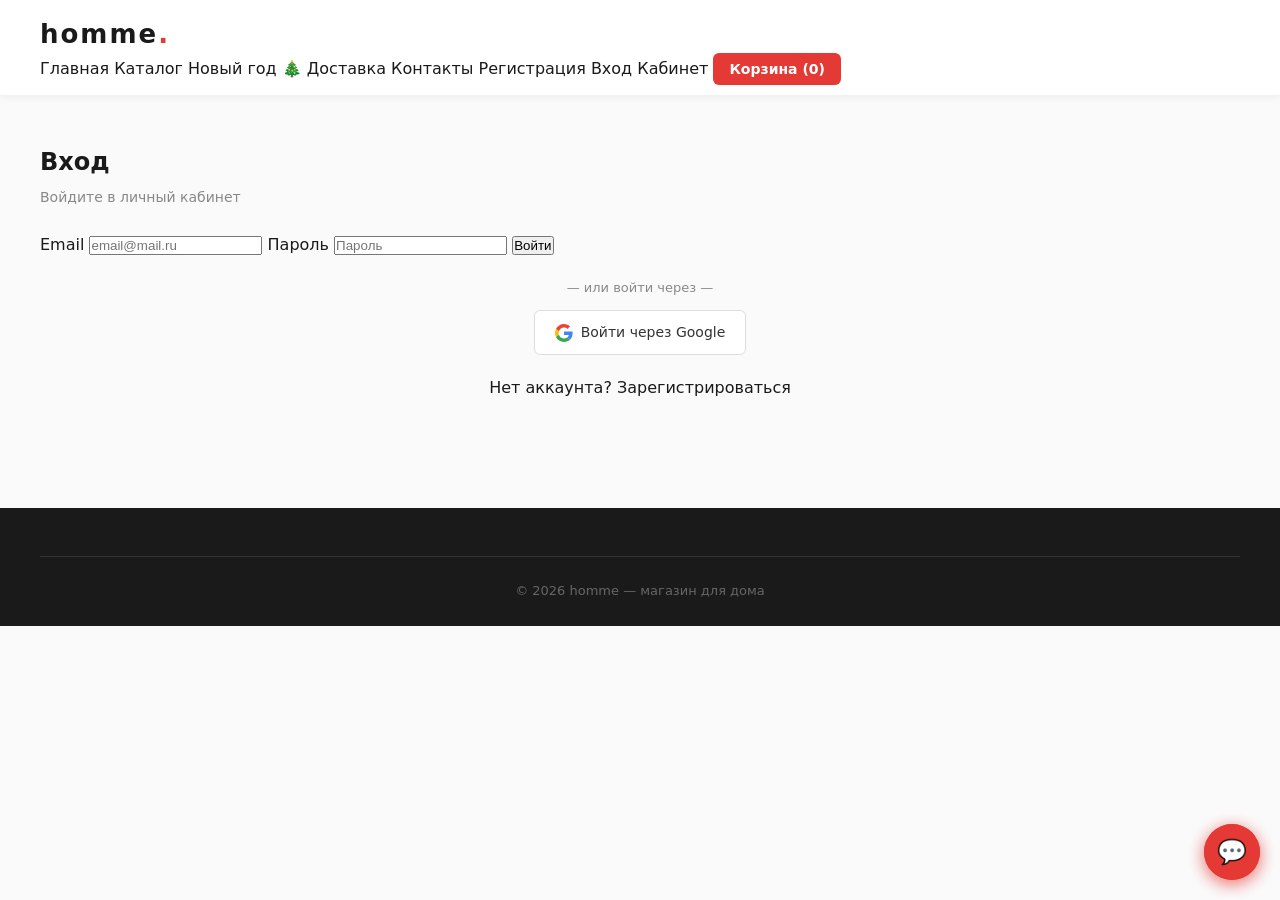
<file: homme/account.html>
<!DOCTYPE html>
<html lang="ru">
<head>
    <meta charset="UTF-8">
    <meta name="viewport" content="width=device-width, initial-scale=1.0">
    <title>Кабинет — homme</title>
    <link rel="stylesheet" href="main.css">
</head>
<body>

<header>
    <a href="index.html" class="logo">homme<span>.</span></a>
    <nav>
        <a href="index.html">Главная</a>
        <a href="catalog.html">Каталог</a>
        <a href="newyear.html">Новый год 🎄</a>
        <a href="delivery.html">Доставка</a>
        <a href="contacts.html">Контакты</a>
        <a href="register.html">Регистрация</a>
        <a href="login.html">Вход</a>
        <a href="account.html">Кабинет</a>
        <a href="cart.html" class="cart-link">Корзина (0)</a>
    </nav>
</header>

<section>
    <h2 class="section-title">Личный кабинет</h2>
    <p class="section-sub">Добро пожаловать!</p>
    <div style="max-width:500px; margin:0 auto; text-align:left;">
        <p><b>Имя:</b> <span id="user-name">Загрузка...</span></p>
        <p><b>Email:</b> <span id="user-email">Загрузка...</span></p>
        <p style="margin-top:16px;">
            <a href="cart.html">Перейти в корзину →</a>
            &nbsp;|&nbsp;
            <a href="#" onclick="logoutUser(); return false;">Выйти</a>
        </p>
    </div>

    <div style="max-width:500px; margin:20px auto; text-align:left;">
        <h3 style="margin-bottom:10px;">История заказов</h3>
        <div id="orders-list"></div>
    </div>
</section>

<script>
window.onload = function () {
    loadAccount();
    showCount();
};
</script>

<footer>
    <div class="footer-bottom">© 2026 homme — магазин для дома</div>
</footer>

<script src="main.js"></script>
<script src="chat.js"></script>
</body>
</html>
</file>
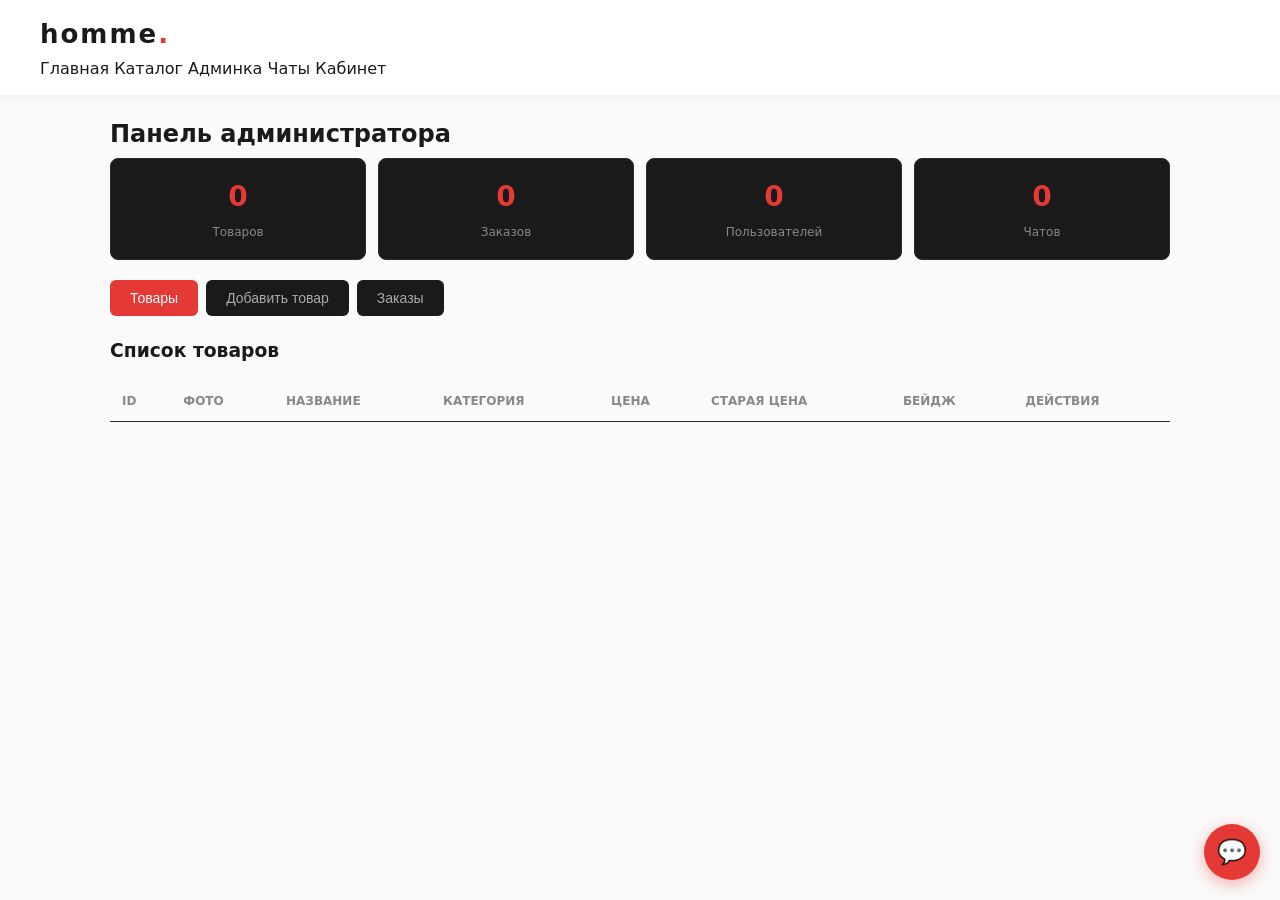
<file: homme/admin.html>
<!DOCTYPE html>
<html lang="ru">
<head>
    <meta charset="UTF-8">
    <meta name="viewport" content="width=device-width, initial-scale=1.0">
    <title>Админка — homme</title>
    <link rel="stylesheet" href="main.css">
    <style>
        .admin-wrap { max-width: 1100px; margin: 0 auto; padding: 20px; }
        .admin-tabs { display: flex; gap: 8px; margin-bottom: 20px; }
        .admin-tab {
            padding: 10px 20px; background: #1a1a1a; color: #aaa; border: none;
            border-radius: 6px; cursor: pointer; font-size: 14px; transition: all .2s;
        }
        .admin-tab.active { background: #e53935; color: #fff; }
        .admin-section { display: none; }
        .admin-section.active { display: block; }
        .admin-table { width: 100%; border-collapse: collapse; margin-top: 16px; }
        .admin-table th, .admin-table td { padding: 10px 12px; text-align: left; border-bottom: 1px solid #2a2a2a; font-size: 14px; }
        .admin-table th { color: #888; font-weight: 600; text-transform: uppercase; font-size: 12px; }
        .admin-table img { width: 50px; height: 40px; object-fit: cover; border-radius: 4px; }
        .admin-btn {
            padding: 6px 12px; border: none; border-radius: 4px; cursor: pointer;
            font-size: 12px; font-weight: 600; margin-right: 4px; transition: background .2s;
        }
        .admin-btn.edit { background: #43a047; color: #fff; }
        .admin-btn.edit:hover { background: #388e3c; }
        .admin-btn.del { background: #e53935; color: #fff; }
        .admin-btn.del:hover { background: #c62828; }
        .admin-form { background: #1a1a1a; padding: 20px; border-radius: 8px; margin-top: 16px; }
        .admin-form label { display: block; margin-top: 10px; font-size: 13px; color: #aaa; }
        .admin-form input, .admin-form textarea, .admin-form select {
            width: 100%; padding: 8px 10px; margin-top: 4px; border: 1px solid #333;
            border-radius: 4px; background: #2a2a2a; color: #fff; font-size: 14px; box-sizing: border-box;
        }
        .admin-form textarea { height: 80px; resize: vertical; }
        .admin-form button { margin-top: 16px; padding: 10px 24px; background: #e53935; color: #fff; border: none; border-radius: 6px; cursor: pointer; font-weight: 600; }
        .admin-form button:hover { background: #c62828; }
        .admin-form .row { display: flex; gap: 12px; }
        .admin-form .row > div { flex: 1; }
        .upload-preview { margin-top: 8px; max-width: 200px; border-radius: 4px; }
        .admin-stats { display: grid; grid-template-columns: repeat(auto-fit, minmax(180px, 1fr)); gap: 12px; margin-bottom: 20px; }
        .stat-card { background: #1a1a1a; padding: 16px; border-radius: 8px; text-align: center; border: 1px solid #2a2a2a; }
        .stat-card .num { font-size: 28px; font-weight: 700; color: #e53935; }
        .stat-card .label { font-size: 12px; color: #888; margin-top: 4px; }
    </style>
</head>
<body>

<header>
    <a href="index.html" class="logo">homme<span>.</span></a>
    <nav>
        <a href="index.html">Главная</a>
        <a href="catalog.html">Каталог</a>
        <a href="admin.html">Админка</a>
        <a href="admin_chat.html">Чаты</a>
        <a href="account.html">Кабинет</a>
    </nav>
</header>

<div class="admin-wrap">
    <h2 class="section-title">Панель администратора</h2>

    <div class="admin-stats" id="admin-stats">
        <div class="stat-card"><div class="num" id="stat-products">0</div><div class="label">Товаров</div></div>
        <div class="stat-card"><div class="num" id="stat-orders">0</div><div class="label">Заказов</div></div>
        <div class="stat-card"><div class="num" id="stat-users">0</div><div class="label">Пользователей</div></div>
        <div class="stat-card"><div class="num" id="stat-chats">0</div><div class="label">Чатов</div></div>
    </div>

    <div class="admin-tabs">
        <button class="admin-tab active" onclick="showTab('products')">Товары</button>
        <button class="admin-tab" onclick="showTab('add')">Добавить товар</button>
        <button class="admin-tab" onclick="showTab('orders')">Заказы</button>
    </div>

    <!-- Товары -->
    <div id="tab-products" class="admin-section active">
        <h3 style="margin-bottom:12px;">Список товаров</h3>
        <table class="admin-table" id="products-table">
            <thead><tr><th>ID</th><th>Фото</th><th>Название</th><th>Категория</th><th>Цена</th><th>Старая цена</th><th>Бейдж</th><th>Действия</th></tr></thead>
            <tbody id="products-body"></tbody>
        </table>
    </div>

    <!-- Добавить товар -->
    <div id="tab-add" class="admin-section">
        <h3>Добавить / редактировать товар</h3>
        <div class="admin-form">
            <input type="hidden" id="edit-id">
            <div class="row">
                <div>
                    <label>Название</label>
                    <input type="text" id="prod-name" placeholder="Диван «Комфорт»">
                </div>
                <div>
                    <label>Категория</label>
                    <select id="prod-category">
                        <option>Мебель</option>
                        <option>Свет</option>
                        <option>Декор</option>
                        <option>Растения</option>
                        <option>Спальня</option>
                        <option>Кухня</option>
                        <option>Хранение</option>
                        <option>Ванная</option>
                        <option>Новый год</option>
                    </select>
                </div>
            </div>
            <div class="row">
                <div>
                    <label>Цена (₽)</label>
                    <input type="number" id="prod-price" placeholder="42990">
                </div>
                <div>
                    <label>Старая цена (₽)</label>
                    <input type="number" id="prod-old-price" placeholder="54990">
                </div>
            </div>
            <label>Описание</label>
            <textarea id="prod-desc" placeholder="Описание товара..."></textarea>
            <div class="row">
                <div>
                    <label>Бейдж</label>
                    <select id="prod-badge">
                        <option value="">Нет</option>
                        <option value="new">Новинка</option>
                        <option value="hit">Хит</option>
                        <option value="sale">Скидка</option>
                    </select>
                </div>
                <div>
                    <label>Кол-во на складе</label>
                    <input type="number" id="prod-stock" placeholder="10" value="10">
                </div>
            </div>
            <label>Фото товара</label>
            <input type="file" id="prod-image" accept="image/*" onchange="previewImage(this)">
            <img id="img-preview" class="upload-preview" style="display:none;">
            <input type="hidden" id="prod-image-path">
            <br>
            <button onclick="saveProduct()">Сохранить товар</button>
            <button onclick="resetForm()" style="background:#555; margin-left:8px;">Очистить</button>
        </div>
    </div>

    <!-- Заказы -->
    <div id="tab-orders" class="admin-section">
        <h3>Заказы</h3>
        <table class="admin-table" id="orders-table">
            <thead><tr><th>ID</th><th>Пользователь</th><th>Товары</th><th>Сумма</th><th>Статус</th><th>Дата</th></tr></thead>
            <tbody id="orders-body"></tbody>
        </table>
    </div>
</div>

<script src="main.js"></script>
<script>
function showTab(name) {
    document.querySelectorAll('.admin-section').forEach(function(s) { s.classList.remove('active'); });
    document.querySelectorAll('.admin-tab').forEach(function(t) { t.classList.remove('active'); });
    document.getElementById('tab-' + name).classList.add('active');
    event.target.classList.add('active');
    if (name === 'products') loadProducts();
    if (name === 'orders') loadOrders();
}

function loadProducts() {
    fetch('api/products.php')
        .then(function(r) { return r.json(); })
        .then(function(data) {
            var tbody = document.getElementById('products-body');
            tbody.innerHTML = '';
            (data.products || []).forEach(function(p) {
                var tr = document.createElement('tr');
                tr.innerHTML = '<td>' + p.id + '</td>' +
                    '<td><img src="' + (p.image || 'https://placehold.co/50x40/1a1a1a/e0e0e0?text=Фото') + '" alt=""></td>' +
                    '<td>' + p.name + '</td>' +
                    '<td>' + p.category + '</td>' +
                    '<td>' + p.price + ' ₽</td>' +
                    '<td>' + (p.old_price || '—') + '</td>' +
                    '<td>' + (p.badge || '—') + '</td>' +
                    '<td><button class="admin-btn edit" onclick="editProduct(' + p.id + ')">Изм.</button><button class="admin-btn del" onclick="deleteProduct(' + p.id + ')">Удал.</button></td>';
                tbody.appendChild(tr);
            });
            document.getElementById('stat-products').textContent = (data.products || []).length;
        });
}

function loadOrders() {
    fetch('api/orders_get.php')
        .then(function(r) { return r.json(); })
        .then(function(data) {
            var tbody = document.getElementById('orders-body');
            tbody.innerHTML = '';
            (data.orders || []).forEach(function(o) {
                var tr = document.createElement('tr');
                tr.innerHTML = '<td>' + o.id + '</td>' +
                    '<td>User #' + o.user_id + '</td>' +
                    '<td>' + o.items_count + ' шт</td>' +
                    '<td>' + o.total + ' ₽</td>' +
                    '<td>' + o.status + '</td>' +
                    '<td>' + o.created_at + '</td>';
                tbody.appendChild(tr);
            });
            document.getElementById('stat-orders').textContent = (data.orders || []).length;
        });
}

function previewImage(input) {
    if (input.files && input.files[0]) {
        var reader = new FileReader();
        reader.onload = function(e) {
            var preview = document.getElementById('img-preview');
            preview.src = e.target.result;
            preview.style.display = 'block';
        };
        reader.readAsDataURL(input.files[0]);
    }
}

function saveProduct() {
    var id = document.getElementById('edit-id').value;
    var name = document.getElementById('prod-name').value.trim();
    var category = document.getElementById('prod-category').value;
    var price = parseInt(document.getElementById('prod-price').value);
    var oldPrice = document.getElementById('prod-old-price').value;
    var desc = document.getElementById('prod-desc').value.trim();
    var badge = document.getElementById('prod-badge').value;
    var stock = parseInt(document.getElementById('prod-stock').value) || 0;

    if (!name || !category || !price) {
        alert('Заполните название, категорию и цену');
        return;
    }

    // Upload image first if selected
    var fileInput = document.getElementById('prod-image');
    if (fileInput.files && fileInput.files[0]) {
        var formData = new FormData();
        formData.append('image', fileInput.files[0]);
        fetch('api/upload.php', { method: 'POST', body: formData })
            .then(function(r) { return r.json(); })
            .then(function(data) {
                if (data.success) {
                    document.getElementById('prod-image-path').value = data.path;
                    doSaveProduct(id, name, category, price, oldPrice, desc, badge, stock, data.path);
                } else {
                    alert('Ошибка загрузки фото: ' + data.error);
                }
            });
    } else {
        var existingPath = document.getElementById('prod-image-path').value;
        doSaveProduct(id, name, category, price, oldPrice, desc, badge, stock, existingPath);
    }
}

function doSaveProduct(id, name, category, price, oldPrice, desc, badge, stock, imagePath) {
    var data = {
        name: name,
        category: category,
        price: price,
        old_price: oldPrice ? parseInt(oldPrice) : null,
        description: desc,
        image: imagePath || null,
        badge: badge || null,
        stock: stock
    };

    var url = 'api/products.php';
    var method = 'POST';
    if (id) {
        data.id = parseInt(id);
        method = 'PUT';
    }

    fetch(url, {
        method: method,
        headers: { 'Content-Type': 'application/json' },
        body: JSON.stringify(data)
    })
    .then(function(r) { return r.json(); })
    .then(function(res) {
        if (res.success) {
            alert(id ? 'Товар обновлён' : 'Товар добавлен');
            resetForm();
            loadProducts();
            showTab('products');
        } else {
            alert(res.error || 'Ошибка');
        }
    });
}

function editProduct(id) {
    fetch('api/products.php')
        .then(function(r) { return r.json(); })
        .then(function(data) {
            var p = (data.products || []).find(function(x) { return x.id == id; });
            if (!p) return;
            document.getElementById('edit-id').value = p.id;
            document.getElementById('prod-name').value = p.name;
            document.getElementById('prod-category').value = p.category;
            document.getElementById('prod-price').value = p.price;
            document.getElementById('prod-old-price').value = p.old_price || '';
            document.getElementById('prod-desc').value = p.description || '';
            document.getElementById('prod-badge').value = p.badge || '';
            document.getElementById('prod-stock').value = p.stock;
            document.getElementById('prod-image-path').value = p.image || '';
            if (p.image) {
                var preview = document.getElementById('img-preview');
                preview.src = p.image;
                preview.style.display = 'block';
            }
            showTab('add');
            document.querySelector('.admin-tab:nth-child(2)').classList.add('active');
            document.querySelector('.admin-tab:nth-child(1)').classList.remove('active');
        });
}

function deleteProduct(id) {
    if (!confirm('Удалить товар #' + id + '?')) return;
    fetch('api/products.php', {
        method: 'DELETE',
        headers: { 'Content-Type': 'application/json' },
        body: JSON.stringify({ id: id })
    })
    .then(function(r) { return r.json(); })
    .then(function(res) {
        if (res.success) loadProducts();
        else alert(res.error || 'Ошибка');
    });
}

function resetForm() {
    document.getElementById('edit-id').value = '';
    document.getElementById('prod-name').value = '';
    document.getElementById('prod-price').value = '';
    document.getElementById('prod-old-price').value = '';
    document.getElementById('prod-desc').value = '';
    document.getElementById('prod-badge').value = '';
    document.getElementById('prod-stock').value = '10';
    document.getElementById('prod-image').value = '';
    document.getElementById('prod-image-path').value = '';
    document.getElementById('img-preview').style.display = 'none';
}

// Load stats
fetch('api/products.php').then(function(r) { return r.json(); }).then(function(d) {
    document.getElementById('stat-products').textContent = (d.products || []).length;
});
fetch('api/orders_get.php').then(function(r) { return r.json(); }).then(function(d) {
    document.getElementById('stat-orders').textContent = (d.orders || []).length;
});
fetch('api/chat_sessions.php').then(function(r) { return r.json(); }).then(function(d) {
    document.getElementById('stat-chats').textContent = (d.sessions || []).length;
});

loadProducts();
</script>
</body>
</html>
</file>
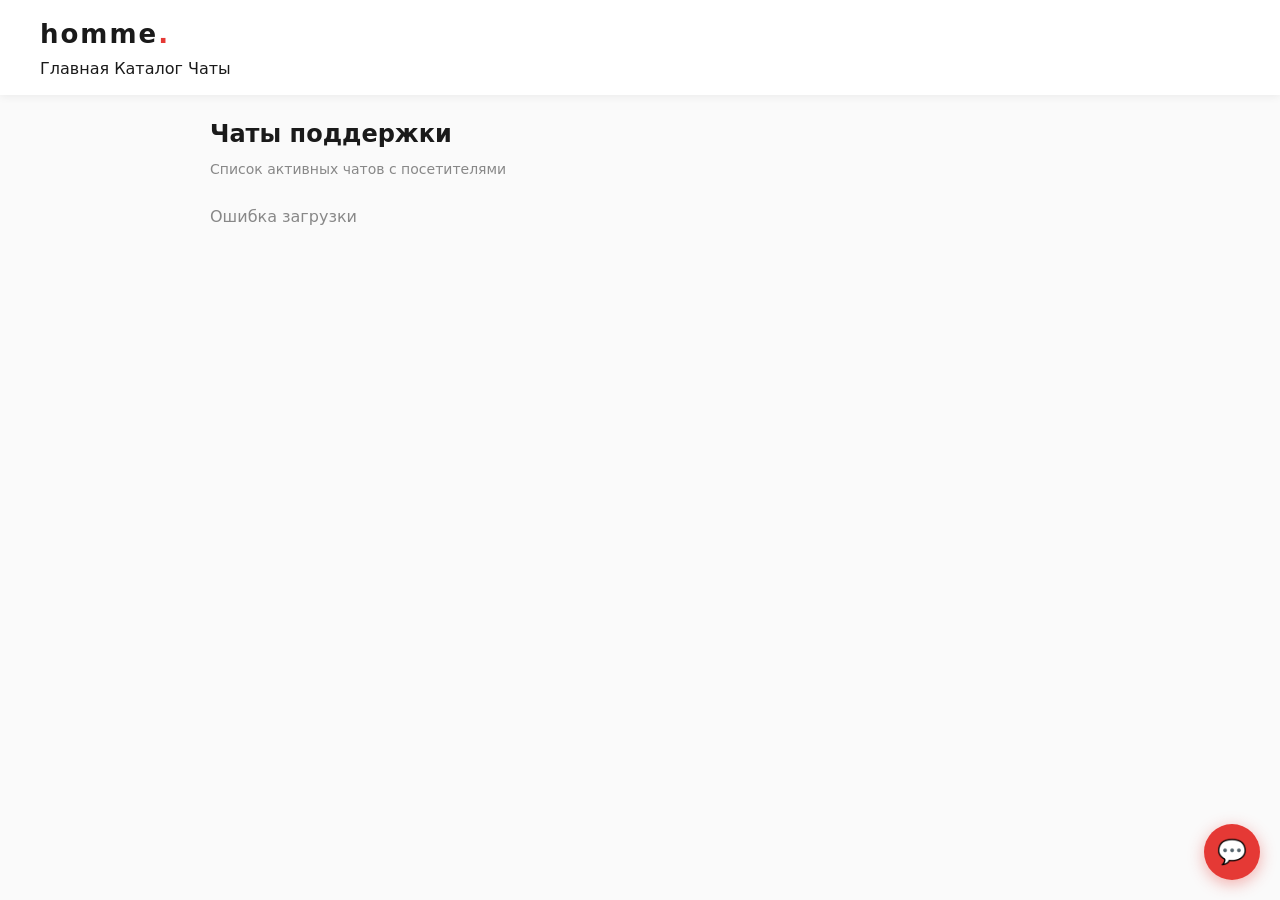
<file: homme/admin_chat.html>
<!DOCTYPE html>
<html lang="ru">
<head>
    <meta charset="UTF-8">
    <meta name="viewport" content="width=device-width, initial-scale=1.0">
    <title>Чаты — Админка homme</title>
    <link rel="stylesheet" href="main.css">
    <style>
        .admin-wrap { max-width: 900px; margin: 0 auto; padding: 20px; }
        .chat-list { display: flex; flex-direction: column; gap: 8px; margin-bottom: 20px; }
        .chat-item {
            padding: 12px 16px; background: #1a1a1a; border-radius: 8px;
            cursor: pointer; border: 1px solid #2a2a2a; transition: border-color .2s;
        }
        .chat-item:hover { border-color: #e53935; }
        .chat-item.active { border-color: #e53935; background: #222; }
        .chat-item .sid { font-size: 12px; color: #888; }
        .chat-item .last { font-size: 13px; color: #ccc; margin-top: 4px; }
        .admin-chat-box {
            background: #1a1a1a; border-radius: 8px; border: 1px solid #2a2a2a;
            padding: 16px; max-height: 400px; overflow-y: auto; margin-bottom: 12px;
        }
        .admin-msg { padding: 8px 12px; border-radius: 8px; font-size: 13px; margin-bottom: 8px; max-width: 80%; }
        .admin-msg.user { background: #2a2a2a; color: #f0f0f0; }
        .admin-msg.admin { background: #e53935; color: #fff; margin-left: auto; }
        .admin-input { display: flex; gap: 8px; }
        .admin-input input { flex: 1; padding: 10px; border: 1px solid #333; border-radius: 6px; background: #2a2a2a; color: #fff; }
        .admin-input button { padding: 10px 20px; background: #e53935; color: #fff; border: none; border-radius: 6px; cursor: pointer; }
    </style>
</head>
<body>

<header>
    <a href="index.html" class="logo">homme<span>.</span></a>
    <nav>
        <a href="index.html">Главная</a>
        <a href="catalog.html">Каталог</a>
        <a href="admin_chat.html">Чаты</a>
    </nav>
</header>

<div class="admin-wrap">
    <h2 class="section-title">Чаты поддержки</h2>
    <p class="section-sub">Список активных чатов с посетителями</p>

    <div class="chat-list" id="chat-list">
        <p style="color:#888;">Загрузка...</p>
    </div>

    <div id="admin-chat-area" style="display:none;">
        <h3 style="margin-bottom:12px;">Чат: <span id="admin-session-id"></span></h3>
        <div class="admin-chat-box" id="admin-chat-box"></div>
        <div class="admin-input">
            <input type="text" id="admin-reply" placeholder="Ответить...">
            <button onclick="sendReply()">Отправить</button>
        </div>
    </div>
</div>

<script src="main.js"></script>
<script>
var currentSession = null;
var adminLastId = 0;
var adminPoll = null;

function loadChats() {
    fetch('api/chat_sessions.php')
        .then(function(r) { return r.json(); })
        .then(function(data) {
            var list = document.getElementById('chat-list');
            if (!data.success || data.sessions.length === 0) {
                list.innerHTML = '<p style="color:#888;">Нет активных чатов</p>';
                return;
            }
            list.innerHTML = '';
            data.sessions.forEach(function(s) {
                var div = document.createElement('div');
                div.className = 'chat-item';
                div.innerHTML = '<div class="sid">' + s.session_id + '</div><div class="last">' + (s.last_message || 'Нет сообщений') + '</div>';
                div.onclick = function() { openChat(s.session_id); };
                list.appendChild(div);
            });
        })
        .catch(function() { document.getElementById('chat-list').innerHTML = '<p style="color:#888;">Ошибка загрузки</p>'; });
}

function openChat(sid) {
    currentSession = sid;
    adminLastId = 0;
    document.getElementById('admin-session-id').textContent = sid;
    document.getElementById('admin-chat-area').style.display = 'block';
    document.getElementById('admin-chat-box').innerHTML = '';
    loadAdminMessages();
    if (adminPoll) clearInterval(adminPoll);
    adminPoll = setInterval(loadAdminMessages, 3000);
}

function loadAdminMessages() {
    if (!currentSession) return;
    fetch('api/chat_get.php?session_id=' + encodeURIComponent(currentSession) + '&last_id=' + adminLastId)
        .then(function(r) { return r.json(); })
        .then(function(data) {
            if (data.success) {
                data.messages.forEach(function(msg) {
                    var div = document.createElement('div');
                    div.className = 'admin-msg ' + msg.sender;
                    div.textContent = msg.message;
                    document.getElementById('admin-chat-box').appendChild(div);
                    if (msg.id > adminLastId) adminLastId = msg.id;
                });
                var box = document.getElementById('admin-chat-box');
                box.scrollTop = box.scrollHeight;
            }
        })
        .catch(function() {});
}

function sendReply() {
    var input = document.getElementById('admin-reply');
    var text = input.value.trim();
    if (!text || !currentSession) return;
    input.value = '';
    fetch('api/chat_send.php', {
        method: 'POST',
        headers: { 'Content-Type': 'application/json' },
        body: JSON.stringify({ session_id: currentSession, message: text, sender: 'admin' })
    })
    .then(function(r) { return r.json(); })
    .then(function(data) {
        if (data.success) {
            var div = document.createElement('div');
            div.className = 'admin-msg admin';
            div.textContent = text;
            document.getElementById('admin-chat-box').appendChild(div);
            var box = document.getElementById('admin-chat-box');
            box.scrollTop = box.scrollHeight;
        }
    })
    .catch(function() {});
}

loadChats();
setInterval(loadChats, 10000);
</script>
</body>
</html>
</file>
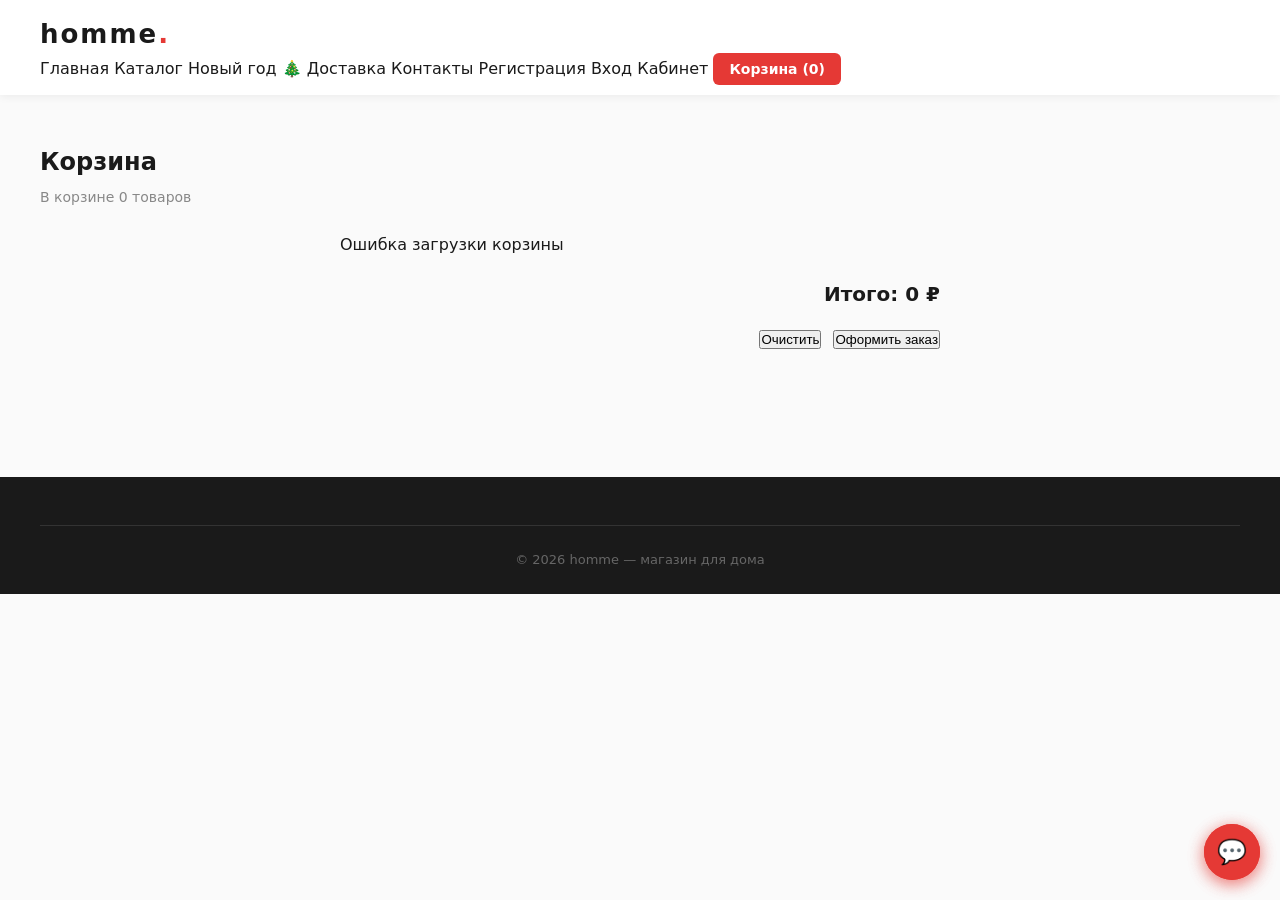
<file: homme/cart.html>
<!DOCTYPE html>
<html lang="ru">
<head>
    <meta charset="UTF-8">
    <meta name="viewport" content="width=device-width, initial-scale=1.0">
    <title>Корзина — homme</title>
    <link rel="stylesheet" href="main.css">
</head>
<body>

<header>
    <a href="index.html" class="logo">homme<span>.</span></a>
    <nav>
        <a href="index.html">Главная</a>
        <a href="catalog.html">Каталог</a>
        <a href="newyear.html">Новый год 🎄</a>
        <a href="delivery.html">Доставка</a>
        <a href="contacts.html">Контакты</a>
        <a href="register.html">Регистрация</a>
        <a href="login.html">Вход</a>
        <a href="account.html">Кабинет</a>
        <a href="cart.html" class="cart-link">Корзина (0)</a>
    </nav>
</header>

<section>
    <h2 class="section-title">Корзина</h2>
    <p id="cart-info" class="section-sub">В корзине 0 товаров</p>
    <div id="cart-items" style="max-width:600px; margin:0 auto;"></div>
    <div style="max-width:600px; margin:20px auto; text-align:right; font-size:20px; font-weight:700;">
        Итого: <span id="cart-total">0 ₽</span>
    </div>
    <div style="max-width:600px; margin:20px auto; display:flex; gap:12px; justify-content:flex-end;">
        <button onclick="clearCart()">Очистить</button>
        <button onclick="checkout()">Оформить заказ</button>
    </div>
</section>

<footer>
    <div class="footer-bottom">© 2026 homme — магазин для дома</div>
</footer>

<script src="main.js"></script>
<script src="chat.js"></script>
</body>
</html>
</file>
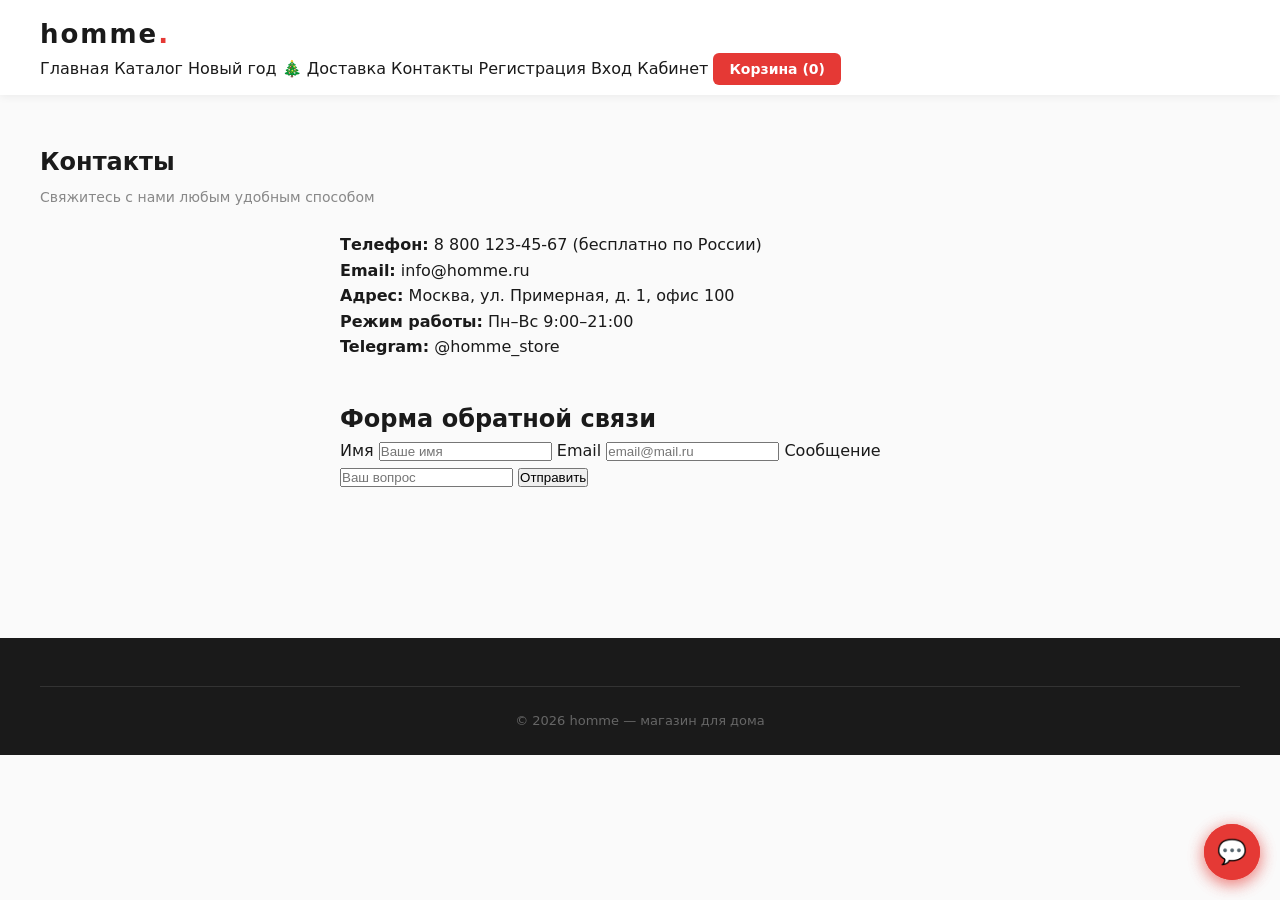
<file: homme/contacts.html>
<!DOCTYPE html>
<html lang="ru">
<head>
    <meta charset="UTF-8">
    <meta name="viewport" content="width=device-width, initial-scale=1.0">
    <title>Контакты — homme</title>
    <link rel="stylesheet" href="main.css">
</head>
<body>

<header>
    <a href="index.html" class="logo">homme<span>.</span></a>
    <nav>
        <a href="index.html">Главная</a>
        <a href="catalog.html">Каталог</a>
        <a href="newyear.html">Новый год 🎄</a>
        <a href="delivery.html">Доставка</a>
        <a href="contacts.html">Контакты</a>
        <a href="register.html">Регистрация</a>
        <a href="login.html">Вход</a>
        <a href="account.html">Кабинет</a>
        <a href="cart.html" class="cart-link">Корзина (0)</a>
    </nav>
</header>

<section>
    <h2 class="section-title">Контакты</h2>
    <p class="section-sub">Свяжитесь с нами любым удобным способом</p>

    <div style="max-width:600px; margin:0 auto; text-align:left;">
        <p><b>Телефон:</b> <a href="tel:+78001234567">8 800 123-45-67</a> (бесплатно по России)</p>
        <p><b>Email:</b> <a href="mailto:info@homme.ru">info@homme.ru</a></p>
        <p><b>Адрес:</b> Москва, ул. Примерная, д. 1, офис 100</p>
        <p><b>Режим работы:</b> Пн–Вс 9:00–21:00</p>
        <p><b>Telegram:</b> <a href="https://t.me/homme_store" target="_blank">@homme_store</a></p>
    </div>

    <div style="max-width:600px; margin:40px auto; text-align:left;">
        <h2>Форма обратной связи</h2>
        <form class="form" onsubmit="return sendForm(this)">
            <label for="name">Имя</label>
            <input type="text" id="name" placeholder="Ваше имя" required>
            <label for="email">Email</label>
            <input type="email" id="email" placeholder="email@mail.ru" required>
            <label for="msg">Сообщение</label>
            <input type="text" id="msg" placeholder="Ваш вопрос" required>
            <button type="submit">Отправить</button>
            <p class="note" style="display:none; color:#9f9; margin-top:10px;">Сообщение отправлено!</p>
        </form>
    </div>
</section>

<footer>
    <div class="footer-bottom">© 2026 homme — магазин для дома</div>
</footer>

<script src="main.js"></script>
<script src="chat.js"></script>
</body>
</html>
</file>
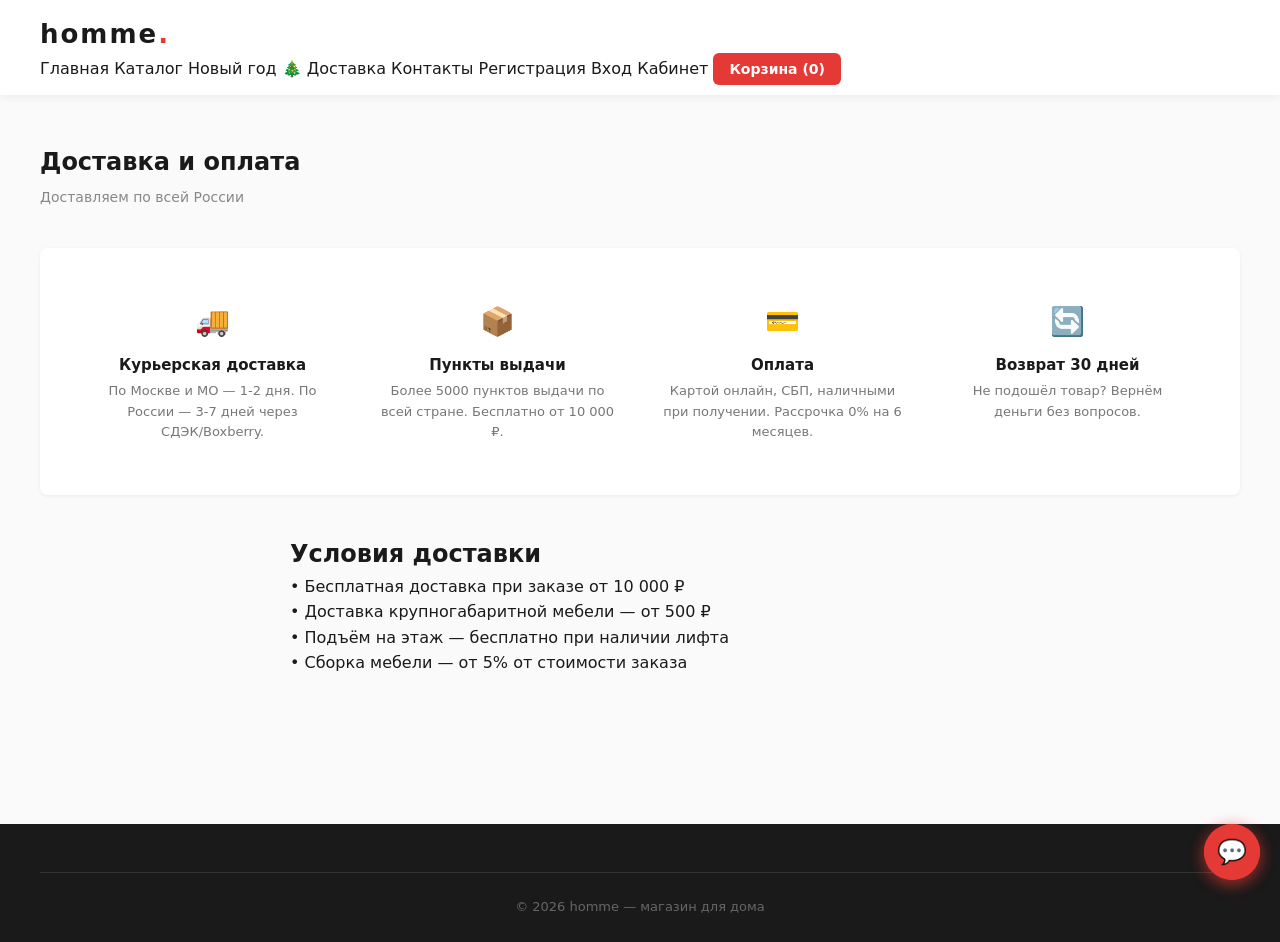
<file: homme/delivery.html>
<!DOCTYPE html>
<html lang="ru">
<head>
    <meta charset="UTF-8">
    <meta name="viewport" content="width=device-width, initial-scale=1.0">
    <title>Доставка — homme</title>
    <link rel="stylesheet" href="main.css">
</head>
<body>

<header>
    <a href="index.html" class="logo">homme<span>.</span></a>
    <nav>
        <a href="index.html">Главная</a>
        <a href="catalog.html">Каталог</a>
        <a href="newyear.html">Новый год 🎄</a>
        <a href="delivery.html">Доставка</a>
        <a href="contacts.html">Контакты</a>
        <a href="register.html">Регистрация</a>
        <a href="login.html">Вход</a>
        <a href="account.html">Кабинет</a>
        <a href="cart.html" class="cart-link">Корзина (0)</a>
    </nav>
</header>

<section>
    <h2 class="section-title">Доставка и оплата</h2>
    <p class="section-sub">Доставляем по всей России</p>

    <div class="features">
        <div class="feature">
            <div class="icon">🚚</div>
            <h3>Курьерская доставка</h3>
            <p>По Москве и МО — 1-2 дня. По России — 3-7 дней через СДЭК/Boxberry.</p>
        </div>
        <div class="feature">
            <div class="icon">📦</div>
            <h3>Пункты выдачи</h3>
            <p>Более 5000 пунктов выдачи по всей стране. Бесплатно от 10 000 ₽.</p>
        </div>
        <div class="feature">
            <div class="icon">💳</div>
            <h3>Оплата</h3>
            <p>Картой онлайн, СБП, наличными при получении. Рассрочка 0% на 6 месяцев.</p>
        </div>
        <div class="feature">
            <div class="icon">🔄</div>
            <h3>Возврат 30 дней</h3>
            <p>Не подошёл товар? Вернём деньги без вопросов.</p>
        </div>
    </div>

    <div style="max-width:700px; margin:40px auto; text-align:left;">
        <h2>Условия доставки</h2>
        <p>• Бесплатная доставка при заказе от 10 000 ₽</p>
        <p>• Доставка крупногабаритной мебели — от 500 ₽</p>
        <p>• Подъём на этаж — бесплатно при наличии лифта</p>
        <p>• Сборка мебели — от 5% от стоимости заказа</p>
    </div>
</section>

<footer>
    <div class="footer-bottom">© 2026 homme — магазин для дома</div>
</footer>

<script src="main.js"></script>
<script src="chat.js"></script>
</body>
</html>
</file>
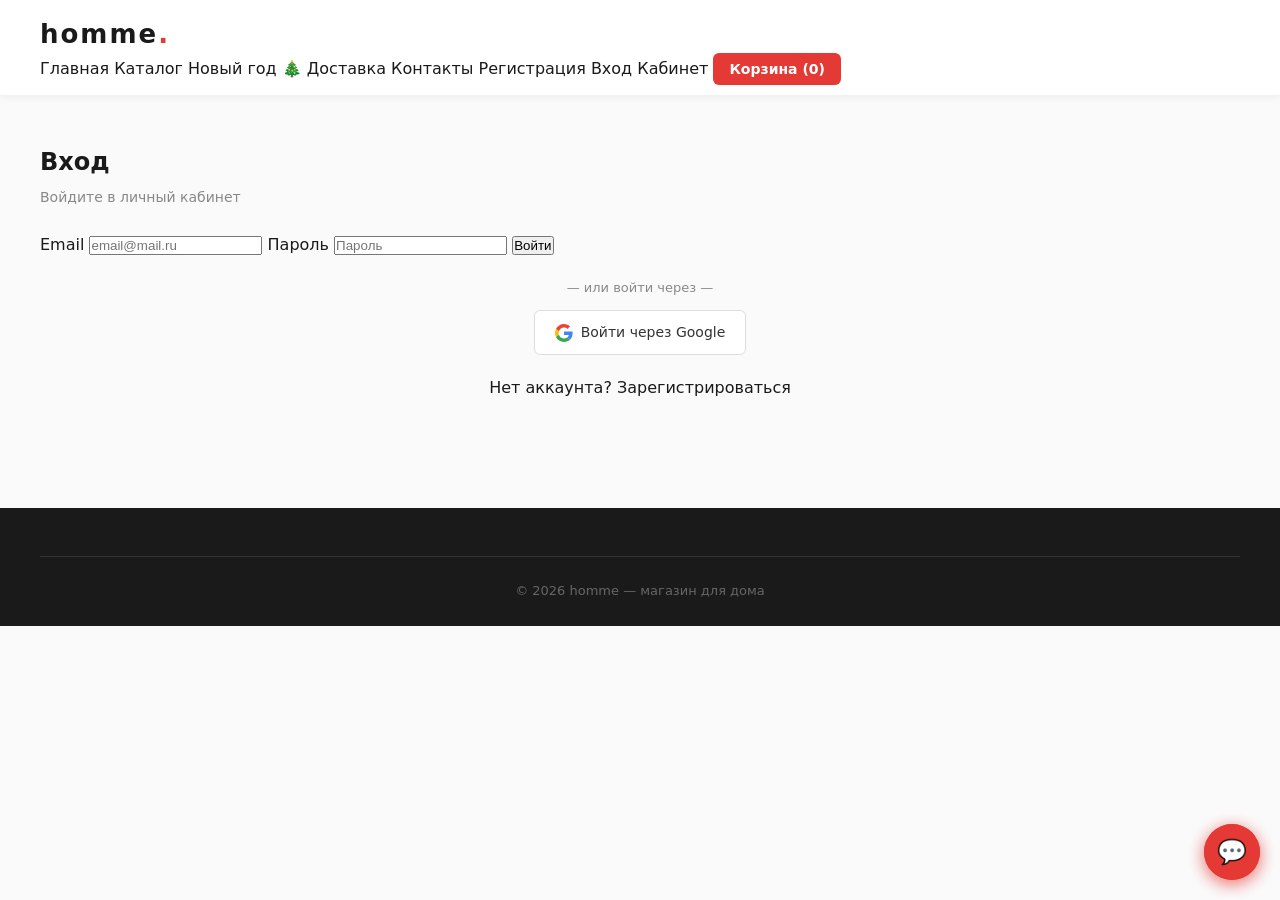
<file: homme/login.html>
<!DOCTYPE html>
<html lang="ru">
<head>
    <meta charset="UTF-8">
    <meta name="viewport" content="width=device-width, initial-scale=1.0">
    <title>Вход — homme</title>
    <link rel="stylesheet" href="main.css">
</head>
<body>

<header>
    <a href="index.html" class="logo">homme<span>.</span></a>
    <nav>
        <a href="index.html">Главная</a>
        <a href="catalog.html">Каталог</a>
        <a href="newyear.html">Новый год 🎄</a>
        <a href="delivery.html">Доставка</a>
        <a href="contacts.html">Контакты</a>
        <a href="register.html">Регистрация</a>
        <a href="login.html">Вход</a>
        <a href="account.html">Кабинет</a>
        <a href="cart.html" class="cart-link">Корзина (0)</a>
    </nav>
</header>

<section>
    <h2 class="section-title">Вход</h2>
    <p class="section-sub">Войдите в личный кабинет</p>
    <form class="form" onsubmit="event.preventDefault(); loginUser(document.getElementById('login-email').value, document.getElementById('login-password').value);">
        <label for="login-email">Email</label>
        <input type="email" id="login-email" placeholder="email@mail.ru" required>
        <label for="login-password">Пароль</label>
        <input type="password" id="login-password" placeholder="Пароль" required>
        <button type="submit">Войти</button>
        <p class="note" id="login-note" style="display:none; color:#9f9; margin-top:10px;">Вы вошли!</p>
    </form>

    <div style="text-align:center; margin:20px 0;">
        <p style="color:#888; font-size:13px; margin-bottom:12px;">— или войти через —</p>
        <a href="api/google_login.php" style="display:inline-flex; align-items:center; gap:8px; padding:10px 20px; background:#fff; color:#333; border:1px solid #ddd; border-radius:6px; font-size:14px; font-weight:500; text-decoration:none; transition:background .2s;">
            <svg width="18" height="18" viewBox="0 0 48 48"><path fill="#EA4335" d="M24 9.5c3.54 0 6.71 1.22 9.21 3.6l6.85-6.85C35.9 2.38 30.47 0 24 0 14.62 0 6.51 5.38 2.56 13.22l7.98 6.19C12.43 13.72 17.74 9.5 24 9.5z"/><path fill="#4285F4" d="M46.98 24.55c0-1.57-.15-3.09-.38-4.55H24v9.02h12.94c-.58 2.96-2.26 5.48-4.78 7.18l7.73 6c4.51-4.18 7.09-10.36 7.09-17.65z"/><path fill="#FBBC05" d="M10.53 28.59c-.48-1.45-.76-2.99-.76-4.59s.27-3.14.76-4.59l-7.98-6.19C.92 16.46 0 20.12 0 24c0 3.88.92 7.54 2.56 10.78l7.97-6.19z"/><path fill="#34A853" d="M24 48c6.48 0 11.93-2.13 15.89-5.81l-7.73-6c-2.15 1.45-4.92 2.3-8.16 2.3-6.26 0-11.57-4.22-13.47-9.91l-7.98 6.19C6.51 42.62 14.62 48 24 48z"/></svg>
            Войти через Google
        </a>
    </div>
    <p style="text-align:center; margin-top:16px;">Нет аккаунта? <a href="register.html">Зарегистрироваться</a></p>
</section>

<footer>
    <div class="footer-bottom">© 2026 homme — магазин для дома</div>
</footer>

<script src="main.js"></script>
<script src="chat.js"></script>
</body>
</html>
</file>
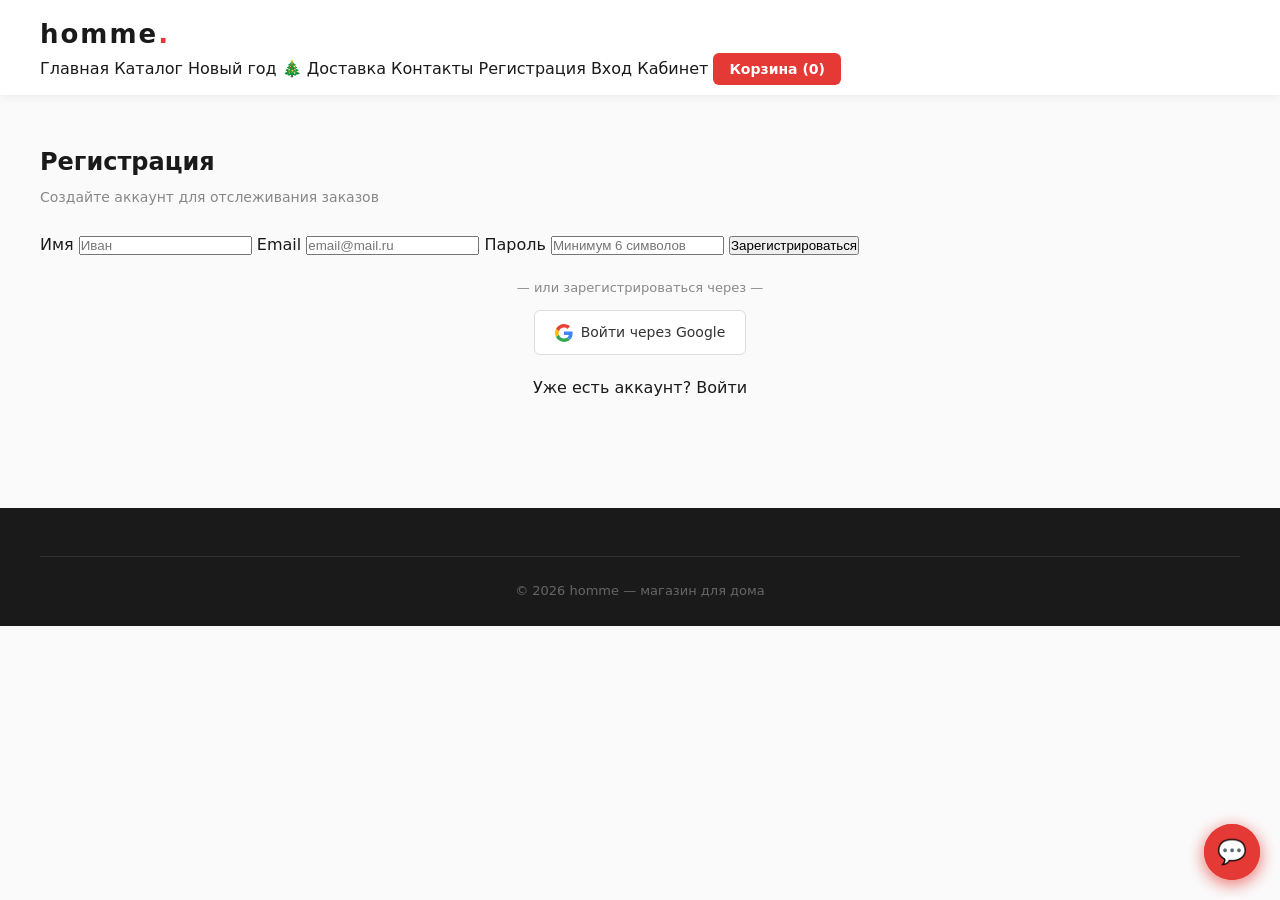
<file: homme/register.html>
<!DOCTYPE html>
<html lang="ru">
<head>
    <meta charset="UTF-8">
    <meta name="viewport" content="width=device-width, initial-scale=1.0">
    <title>Регистрация — homme</title>
    <link rel="stylesheet" href="main.css">
</head>
<body>

<header>
    <a href="index.html" class="logo">homme<span>.</span></a>
    <nav>
        <a href="index.html">Главная</a>
        <a href="catalog.html">Каталог</a>
        <a href="newyear.html">Новый год 🎄</a>
        <a href="delivery.html">Доставка</a>
        <a href="contacts.html">Контакты</a>
        <a href="register.html">Регистрация</a>
        <a href="login.html">Вход</a>
        <a href="account.html">Кабинет</a>
        <a href="cart.html" class="cart-link">Корзина (0)</a>
    </nav>
</header>

<section>
    <h2 class="section-title">Регистрация</h2>
    <p class="section-sub">Создайте аккаунт для отслеживания заказов</p>
    <form class="form" onsubmit="event.preventDefault(); registerUser(document.getElementById('reg-name').value, document.getElementById('reg-email').value, document.getElementById('reg-password').value);">
        <label for="reg-name">Имя</label>
        <input type="text" id="reg-name" placeholder="Иван" required>
        <label for="reg-email">Email</label>
        <input type="email" id="reg-email" placeholder="email@mail.ru" required>
        <label for="reg-password">Пароль</label>
        <input type="password" id="reg-password" placeholder="Минимум 6 символов" minlength="6" required>
        <button type="submit">Зарегистрироваться</button>
        <p class="note" id="reg-note" style="display:none; color:#9f9; margin-top:10px;">Вы зарегистрированы!</p>
    </form>

    <div style="text-align:center; margin:20px 0;">
        <p style="color:#888; font-size:13px; margin-bottom:12px;">— или зарегистрироваться через —</p>
        <a href="api/google_login.php" style="display:inline-flex; align-items:center; gap:8px; padding:10px 20px; background:#fff; color:#333; border:1px solid #ddd; border-radius:6px; font-size:14px; font-weight:500; text-decoration:none; transition:background .2s;">
            <svg width="18" height="18" viewBox="0 0 48 48"><path fill="#EA4335" d="M24 9.5c3.54 0 6.71 1.22 9.21 3.6l6.85-6.85C35.9 2.38 30.47 0 24 0 14.62 0 6.51 5.38 2.56 13.22l7.98 6.19C12.43 13.72 17.74 9.5 24 9.5z"/><path fill="#4285F4" d="M46.98 24.55c0-1.57-.15-3.09-.38-4.55H24v9.02h12.94c-.58 2.96-2.26 5.48-4.78 7.18l7.73 6c4.51-4.18 7.09-10.36 7.09-17.65z"/><path fill="#FBBC05" d="M10.53 28.59c-.48-1.45-.76-2.99-.76-4.59s.27-3.14.76-4.59l-7.98-6.19C.92 16.46 0 20.12 0 24c0 3.88.92 7.54 2.56 10.78l7.97-6.19z"/><path fill="#34A853" d="M24 48c6.48 0 11.93-2.13 15.89-5.81l-7.73-6c-2.15 1.45-4.92 2.3-8.16 2.3-6.26 0-11.57-4.22-13.47-9.91l-7.98 6.19C6.51 42.62 14.62 48 24 48z"/></svg>
            Войти через Google
        </a>
    </div>
    <p style="text-align:center; margin-top:16px;">Уже есть аккаунт? <a href="login.html">Войти</a></p>
</section>

<footer>
    <div class="footer-bottom">© 2026 homme — магазин для дома</div>
</footer>

<script src="main.js"></script>
<script src="chat.js"></script>
</body>
</html>
</file>
<file: homme/main.css>
* { margin: 0; padding: 0; box-sizing: border-box; }

body {
    font-family: "Segoe UI", system-ui, -apple-system, sans-serif;
    background: #fafafa;
    color: #1a1a1a;
    line-height: 1.6;
}

a { color: #1a1a1a; text-decoration: none; transition: color .2s; }
a:hover { color: #e53935; }

img { max-width: 100%; display: block; }

/* ---- Верхняя полоса ---- */
.topbar {
    background: #f0f0f0;
    color: #666;
    font-size: 13px;
    padding: 8px 40px;
    display: flex;
    justify-content: space-between;
    align-items: center;
    flex-wrap: wrap;
    gap: 8px;
}

.topbar a { color: #666; }
.topbar a:hover { color: #e53935; }
.topbar .phone { color: #1a1a1a; font-weight: 600; }

/* ---- Шапка ---- */
header {
    position: sticky;
    top: 0;
    z-index: 100;
    background: #fff;
    box-shadow: 0 2px 8px rgba(0,0,0,.06);
    padding: 14px 40px;
}

.header-row {
    display: flex;
    align-items: center;
    gap: 24px;
    max-width: 1280px;
    margin: 0 auto;
}

.logo {
    font-size: 26px;
    font-weight: 800;
    letter-spacing: 2px;
    color: #1a1a1a;
    white-space: nowrap;
}
.logo span { color: #e53935; }

.search-bar {
    flex: 1;
    display: flex;
    max-width: 500px;
}

.search-bar input {
    flex: 1;
    padding: 10px 16px;
    border: 1px solid #ddd;
    border-right: none;
    border-radius: 4px 0 0 4px;
    font-size: 14px;
    outline: none;
    transition: border-color .2s;
    background: #f9f9f9;
}

.search-bar input:focus { border-color: #e53935; background: #fff; }

.search-bar button {
    padding: 10px 20px;
    background: #e53935;
    color: #fff;
    border: none;
    border-radius: 0 4px 4px 0;
    font-size: 14px;
    font-weight: 600;
    cursor: pointer;
    transition: background .2s;
}

.search-bar button:hover { background: #c62828; }

.header-actions {
    display: flex;
    gap: 16px;
    align-items: center;
}

.header-actions a {
    font-size: 13px;
    color: #555;
    text-align: center;
    line-height: 1.2;
}

.header-actions a:hover { color: #e53935; }

.header-actions .icon {
    font-size: 20px;
    display: block;
    margin-bottom: 2px;
}

.cart-link {
    background: #e53935;
    color: #fff !important;
    padding: 8px 16px !important;
    border-radius: 6px;
    font-weight: 600;
    font-size: 14px !important;
}
.cart-link:hover { background: #c62828; color: #fff !important; }

/* ---- Навигация-категории ---- */
.cat-nav {
    background: #fff;
    border-top: 1px solid #eee;
    border-bottom: 1px solid #eee;
    padding: 0 40px;
}

.cat-nav-inner {
    max-width: 1280px;
    margin: 0 auto;
    display: flex;
    gap: 0;
    overflow-x: auto;
}

.cat-nav a {
    padding: 12px 18px;
    font-size: 14px;
    color: #333;
    white-space: nowrap;
    border-bottom: 3px solid transparent;
    transition: border-color .2s, color .2s;
}

.cat-nav a:hover {
    color: #e53935;
    border-bottom-color: #e53935;
}

/* ---- Hero ---- */
.hero {
    position: relative;
    height: 420px;
    min-height: 360px;
    display: flex;
    align-items: center;
    overflow: hidden;
    background: linear-gradient(135deg, #f5f0e8 0%, #e8e0d4 50%, #ddd5c8 100%);
}

.hero-overlay {
    position: absolute;
    inset: 0;
    background: linear-gradient(90deg, rgba(245,240,232,.95) 0%, rgba(245,240,232,.7) 50%, rgba(245,240,232,.3) 100%);
}

.hero-content {
    position: relative;
    z-index: 2;
    color: #1a1a1a;
    max-width: 1280px;
    margin: 0 auto;
    padding: 0 40px;
    width: 100%;
}

.hero-content h1 {
    font-size: clamp(32px, 5vw, 52px);
    font-weight: 800;
    margin-bottom: 12px;
    line-height: 1.1;
    color: #1a1a1a;
}

.hero-content p {
    font-size: 18px;
    color: #555;
    margin-bottom: 24px;
    max-width: 500px;
}

.hero-content .btn { margin-right: 12px; }

.btn {
    display: inline-block;
    padding: 14px 32px;
    background: #e53935;
    color: #fff;
    border: none;
    border-radius: 8px;
    font-size: 15px;
    font-weight: 600;
    cursor: pointer;
    transition: all .2s;
    text-decoration: none;
}

.btn:hover { background: #c62828; transform: translateY(-2px); box-shadow: 0 6px 20px rgba(229,57,53,.4); }
.btn:active { transform: translateY(0); }

.btn-outline {
    background: transparent;
    border: 2px solid #1a1a1a;
    color: #1a1a1a;
    margin-left: 12px;
}
.btn-outline:hover { background: #1a1a1a; color: #fff; }

/* ---- Секции ---- */
section {
    padding: 48px 40px;
    max-width: 1280px;
    margin: 0 auto;
}

.section-title {
    font-size: 24px;
    font-weight: 700;
    margin-bottom: 4px;
    color: #1a1a1a;
}

.section-sub {
    color: #888;
    margin-bottom: 24px;
    font-size: 14px;
}

.section-header {
    display: flex;
    justify-content: space-between;
    align-items: center;
    margin-bottom: 20px;
}

.section-header a {
    color: #e53935;
    font-size: 14px;
    font-weight: 600;
}

/* ---- Карточки товаров ---- */
.products {
    display: grid;
    grid-template-columns: repeat(auto-fill, minmax(220px, 1fr));
    gap: 16px;
}

.product {
    background: #fff;
    border-radius: 8px;
    overflow: hidden;
    box-shadow: 0 1px 4px rgba(0,0,0,.06);
    transition: box-shadow .2s, transform .2s;
    position: relative;
}

.product:hover {
    box-shadow: 0 4px 16px rgba(0,0,0,.12);
    transform: translateY(-2px);
}

.product-img {
    width: 100%;
    height: 200px;
    object-fit: cover;
    background: #f0f0f0;
}

.product-body {
    padding: 12px;
}

.product-cat {
    font-size: 11px;
    color: #999;
    text-transform: uppercase;
    letter-spacing: 1px;
    margin-bottom: 4px;
}

.product-name {
    font-size: 14px;
    font-weight: 500;
    margin-bottom: 8px;
    line-height: 1.3;
    color: #1a1a1a;
    height: 36px;
    overflow: hidden;
}

.product-price {
    font-size: 18px;
    font-weight: 700;
    color: #e53935;
    margin-bottom: 10px;
}

.product-price .old {
    font-size: 13px;
    color: #aaa;
    text-decoration: line-through;
    margin-left: 6px;
    font-weight: 400;
}

.badge {
    position: absolute;
    top: 8px;
    left: 8px;
    padding: 3px 8px;
    border-radius: 3px;
    font-size: 10px;
    font-weight: 700;
    text-transform: uppercase;
    z-index: 2;
}

.badge.new { background: #43a047; color: #fff; }
.badge.sale { background: #e53935; color: #fff; }
.badge.hit { background: #d4a017; color: #fff; }

.product button {
    width: 100%;
    padding: 8px;
    background: #1a1a1a;
    color: #fff;
    border: none;
    border-radius: 4px;
    font-size: 13px;
    font-weight: 600;
    cursor: pointer;
    transition: background .2s;
}

.product button:hover { background: #e53935; }

/* ---- Категории ---- */
.categories {
    display: grid;
    grid-template-columns: repeat(auto-fit, minmax(140px, 1fr));
    gap: 12px;
    margin-bottom: 40px;
}

.cat-card {
    background: #fff;
    border-radius: 8px;
    padding: 20px 12px;
    text-align: center;
    box-shadow: 0 1px 4px rgba(0,0,0,.06);
    transition: box-shadow .2s, transform .2s;
    cursor: pointer;
}

.cat-card:hover {
    box-shadow: 0 4px 12px rgba(0,0,0,.1);
    transform: translateY(-2px);
}

.cat-card img {
    width: 80px;
    height: 80px;
    object-fit: cover;
    border-radius: 50%;
    margin: 0 auto 10px;
}

.cat-card h3 {
    font-size: 13px;
    font-weight: 600;
    color: #333;
}

/* ---- Новогодний раздел ---- */
.newyear-section {
    background: linear-gradient(135deg, #1a3a2a 0%, #2a5a3a 100%);
    padding: 48px 40px;
    margin: 0;
    color: #fff;
}

.newyear-section .section-title { color: #fff; }
.newyear-section .section-sub { color: rgba(255,255,255,.7); }

.ny-badge {
    display: inline-block;
    background: #e53935;
    color: #fff;
    padding: 4px 12px;
    border-radius: 4px;
    font-size: 12px;
    font-weight: 700;
    margin-bottom: 12px;
    letter-spacing: 1px;
}

.ny-products .product { background: #fff; }
.ny-products .product-name { color: #1a1a1a; }
.ny-products .product-cat { color: #999; }

/* ---- Преимущества ---- */
.features {
    display: grid;
    grid-template-columns: repeat(auto-fit, minmax(220px, 1fr));
    gap: 20px;
    background: #fff;
    padding: 40px;
    margin: 40px 0;
    border-radius: 8px;
    box-shadow: 0 1px 4px rgba(0,0,0,.06);
}

.feature {
    text-align: center;
    padding: 12px;
}

.feature .icon {
    font-size: 28px;
    margin-bottom: 8px;
}

.feature h3 {
    font-size: 15px;
    margin-bottom: 4px;
    color: #1a1a1a;
}

.feature p {
    font-size: 13px;
    color: #777;
}

/* ---- Бренды ---- */
.brands {
    display: flex;
    flex-wrap: wrap;
    justify-content: center;
    gap: 40px;
    align-items: center;
    padding: 32px 40px;
    opacity: .5;
}

.brands span {
    font-size: 18px;
    font-weight: 700;
    color: #555;
}

/* ---- Отзывы ---- */
.reviews {
    display: grid;
    grid-template-columns: repeat(auto-fit, minmax(300px, 1fr));
    gap: 16px;
}

.review {
    background: #fff;
    padding: 20px;
    border-radius: 8px;
    box-shadow: 0 1px 4px rgba(0,0,0,.06);
}

.review .stars {
    color: #f5a623;
    font-size: 16px;
    margin-bottom: 8px;
}

.review p {
    font-size: 14px;
    color: #555;
    line-height: 1.5;
    margin-bottom: 10px;
}

.review .author {
    font-size: 13px;
    font-weight: 600;
    color: #1a1a1a;
}

/* ---- Блог ---- */
.blog {
    display: grid;
    grid-template-columns: repeat(auto-fit, minmax(300px, 1fr));
    gap: 16px;
}

.blog-card {
    background: #fff;
    border-radius: 8px;
    overflow: hidden;
    box-shadow: 0 1px 4px rgba(0,0,0,.06);
    transition: box-shadow .2s;
}

.blog-card:hover { box-shadow: 0 4px 12px rgba(0,0,0,.1); }

.blog-card img {
    width: 100%;
    height: 180px;
    object-fit: cover;
}

.blog-card .body {
    padding: 16px;
}

.blog-card .cat {
    font-size: 11px;
    color: #e53935;
    text-transform: uppercase;
    font-weight: 600;
    margin-bottom: 6px;
}

.blog-card h3 {
    font-size: 15px;
    margin-bottom: 6px;
    color: #1a1a1a;
}

.blog-card p {
    font-size: 13px;
    color: #777;
    margin-bottom: 8px;
}

.blog-card a {
    font-size: 13px;
    color: #e53935;
    font-weight: 600;
}

/* ---- FAQ ---- */
.faq {
    max-width: 800px;
    margin: 0 auto;
}

.faq-item {
    background: #fff;
    border-radius: 8px;
    padding: 16px 20px;
    margin-bottom: 10px;
    box-shadow: 0 1px 4px rgba(0,0,0,.06);
}

.faq-item h3 {
    font-size: 15px;
    margin-bottom: 6px;
    color: #1a1a1a;
}

.faq-item p {
    font-size: 14px;
    color: #666;
}

/* ---- Подписка ---- */
.subscribe {
    background: #1a1a1a;
    color: #fff;
    padding: 48px 40px;
    text-align: center;
    margin: 40px 0;
    border-radius: 8px;
}

.subscribe h2 {
    font-size: 24px;
    margin-bottom: 8px;
    color: #fff;
}

.subscribe p {
    color: #aaa;
    margin-bottom: 20px;
    font-size: 14px;
}

.subscribe form {
    display: flex;
    gap: 8px;
    max-width: 400px;
    margin: 0 auto;
}

.subscribe input {
    flex: 1;
    padding: 10px 16px;
    border: none;
    border-radius: 6px;
    font-size: 14px;
}

.subscribe button {
    padding: 10px 24px;
    background: #e53935;
    color: #fff;
    border: none;
    border-radius: 6px;
    font-weight: 600;
    cursor: pointer;
}

.subscribe button:hover { background: #c62828; }

/* ---- Подвал ---- */
footer {
    background: #1a1a1a;
    color: #aaa;
    padding: 48px 40px 24px;
    margin-top: 60px;
}

.footer-grid {
    display: grid;
    grid-template-columns: repeat(auto-fit, minmax(200px, 1fr));
    gap: 32px;
    max-width: 1280px;
    margin: 0 auto 32px;
}

.footer-col h4 {
    color: #fff;
    font-size: 14px;
    margin-bottom: 12px;
    text-transform: uppercase;
    letter-spacing: 1px;
}

.footer-col a {
    display: block;
    color: #aaa;
    font-size: 14px;
    margin-bottom: 6px;
    transition: color .2s;
}

.footer-col a:hover { color: #e53935; }

.footer-bottom {
    text-align: center;
    padding-top: 24px;
    border-top: 1px solid #333;
    font-size: 13px;
    color: #666;
}

/* ---- Адаптив ---- */
@media (max-width: 768px) {
    header { padding: 12px 20px; flex-direction: column; gap: 12px; }
    .header-row { flex-direction: column; gap: 12px; }
    .search-bar { max-width: 100%; }
    .cat-nav { padding: 0 12px; }
    section { padding: 32px 20px; }
    .hero { height: 50vh; min-height: 360px; }
    .btn-outline { margin-left: 0; margin-top: 12px; }
    .newyear-section { padding: 40px 20px; }
    .subscribe form { flex-direction: column; }
    .brands { gap: 16px; padding: 20px; }
}

@media (max-width: 480px) {
    .products { grid-template-columns: 1fr; }
    .categories { grid-template-columns: repeat(2, 1fr); }
    .reviews { grid-template-columns: 1fr; }
    .blog { grid-template-columns: 1fr; }
}
</file>
